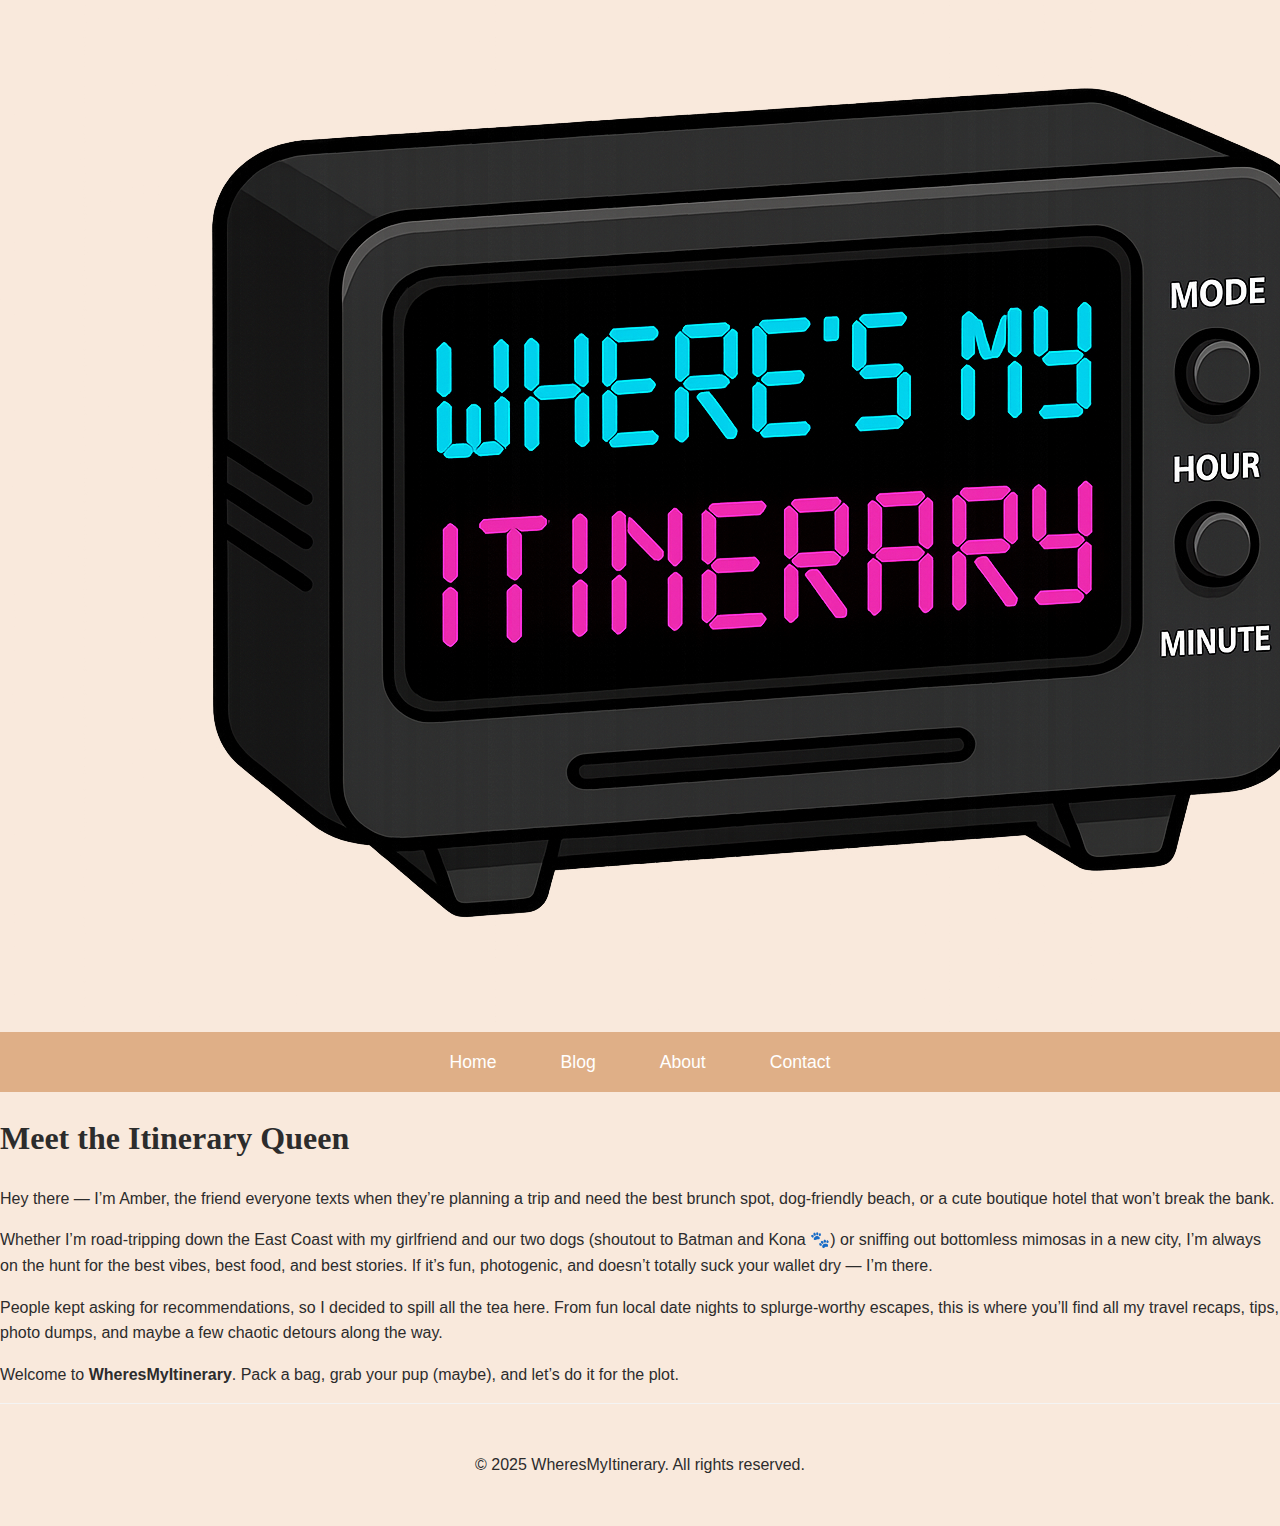
<file: about.html>
<!DOCTYPE html>
<html lang="en">
<head>
  <meta charset="UTF-8" />
  <meta name="viewport" content="width=device-width, initial-scale=1.0" />
  <title>About - WheresMyItinerary</title>
  <link rel="stylesheet" href="style.css" />
</head>
<body>
  <header>
    <nav>
      <div class="logo">
  <a href="index.html">
    <img src="images/logo.png" alt="WheresMyItinerary logo" class="logo-img" />
  </a>
</div>
      <ul class="nav-links">
        <li><a href="index.html">Home</a></li>
        <li><a href="blog.html">Blog</a></li>
        <li><a href="about.html">About</a></li>
        <li><a href="contact.html">Contact</a></li>
      </ul>
    </nav>
  </header>

  <main class="hero">
  <h1>Meet the Itinerary Queen</h1>
  <p>Hey there — I’m Amber, the friend everyone texts when they’re planning a trip and need the best brunch spot, dog-friendly beach, or a cute boutique hotel that won’t break the bank.</p>

  <p>Whether I’m road-tripping down the East Coast with my girlfriend and our two dogs (shoutout to Batman and Kona 🐾) or sniffing out bottomless mimosas in a new city, I’m always on the hunt for the best vibes, best food, and best stories. If it’s fun, photogenic, and doesn’t totally suck your wallet dry — I’m there.</p>

  <p>People kept asking for recommendations, so I decided to spill all the tea here. From fun local date nights to splurge-worthy escapes, this is where you’ll find all my travel recaps, tips, photo dumps, and maybe a few chaotic detours along the way.</p>

  <p>Welcome to <strong>WheresMyItinerary</strong>. Pack a bag, grab your pup (maybe), and let’s do it for the plot.</p>
</main>

  <footer>
    <p>&copy; 2025 WheresMyItinerary. All rights reserved.</p>
  </footer>
</body>
</html>
</file>
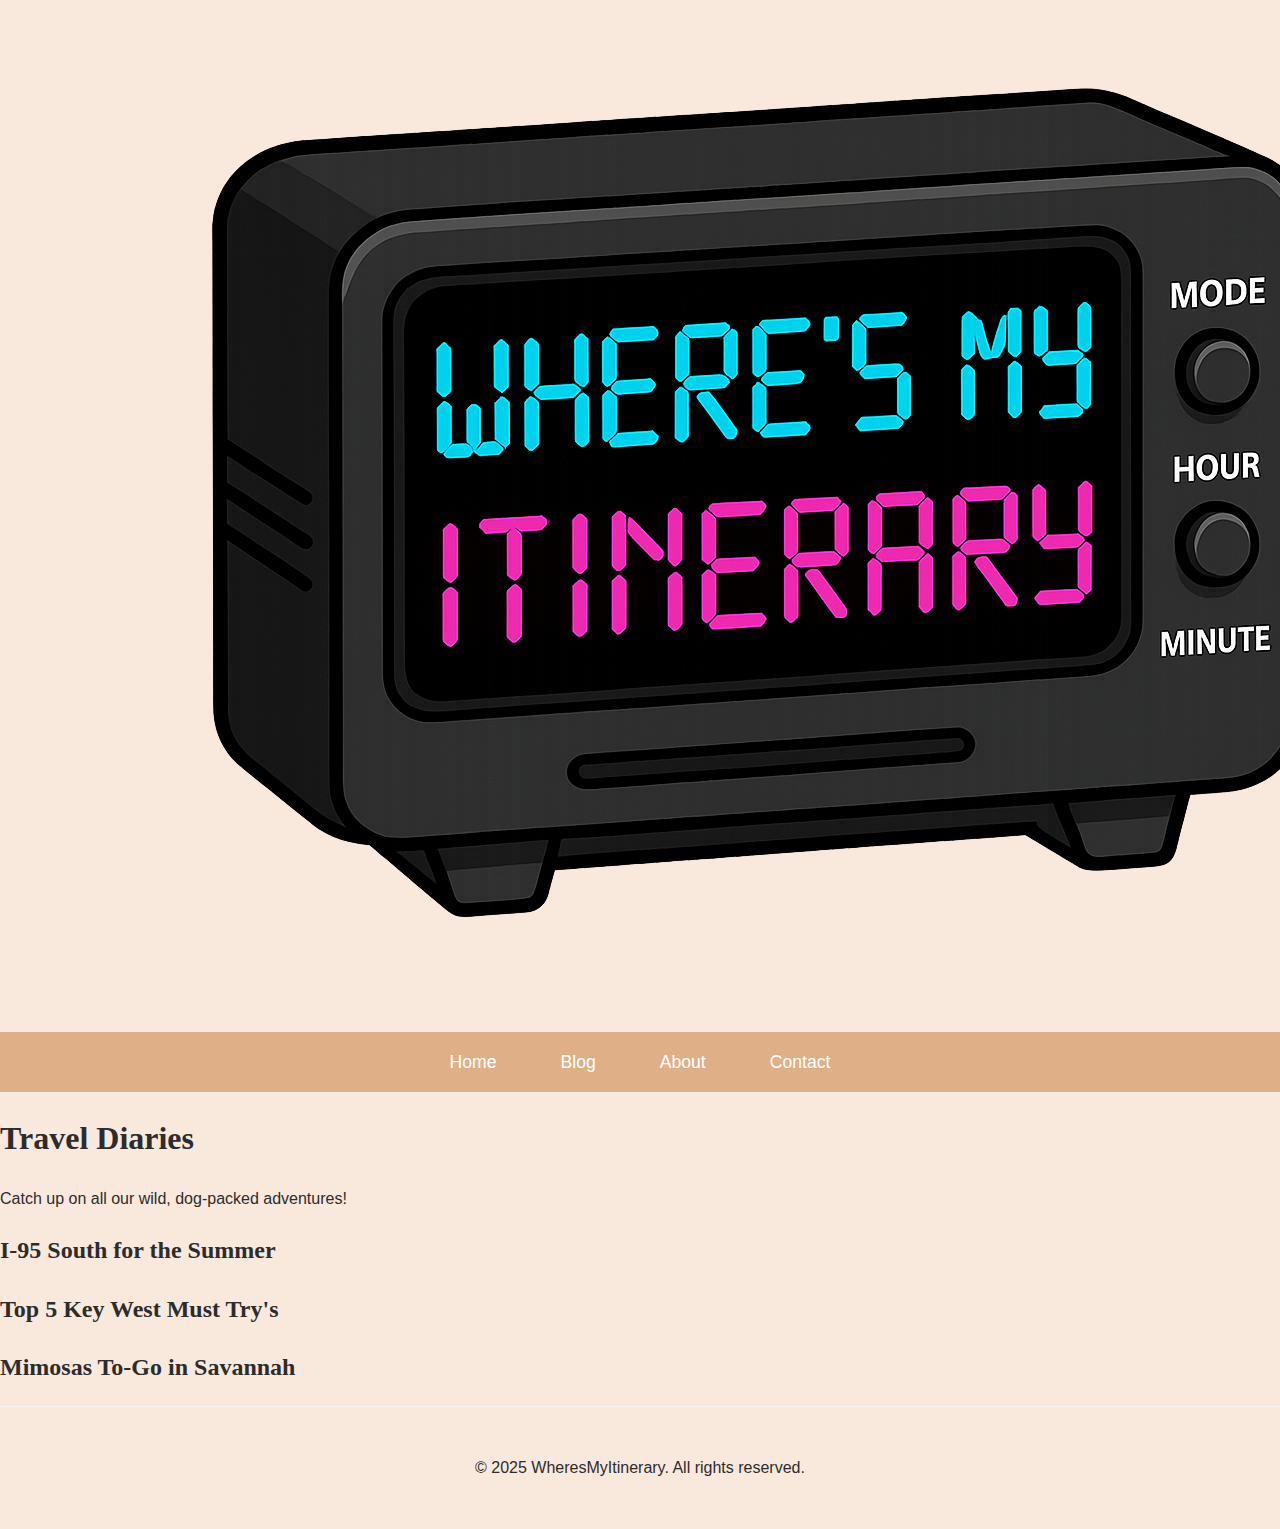
<file: blog.html>
<!DOCTYPE html>
<html lang="en">
<head>
  <meta charset="UTF-8" />
  <meta name="viewport" content="width=device-width, initial-scale=1.0" />
  <title>Blog - WheresMyItinerary</title>
  <link rel="stylesheet" href="style.css" />
</head>
<body>
  <header>
    <nav>
      <div class="logo">
  <a href="index.html">
    <img src="images/logo.png" alt="WheresMyItinerary logo" class="logo-img" />
  </a>
</div>
      <ul class="nav-links">
        <li><a href="index.html">Home</a></li>
        <li><a href="blog.html">Blog</a></li>
        <li><a href="about.html">About</a></li>
        <li><a href="contact.html">Contact</a></li>
      </ul>
    </nav>
  </header>

  <main class="hero">
    <h1>Travel Diaries</h1>
    <p>Catch up on all our wild, dog-packed adventures!</p>
  </main>

  <section class="grid-gallery">
    <article><a href="post.html"><h2>I-95 South for the Summer</h2></a></article>
    <article><a href="post.html"><h2>Top 5 Key West Must Try's</h2></a></article>
    <article><a href="post.html"><h2>Mimosas To-Go in Savannah</h2></a></article>
  </section>

  <footer>
    <p>&copy; 2025 WheresMyItinerary. All rights reserved.</p>
  </footer>
</body>
</html>
</file>
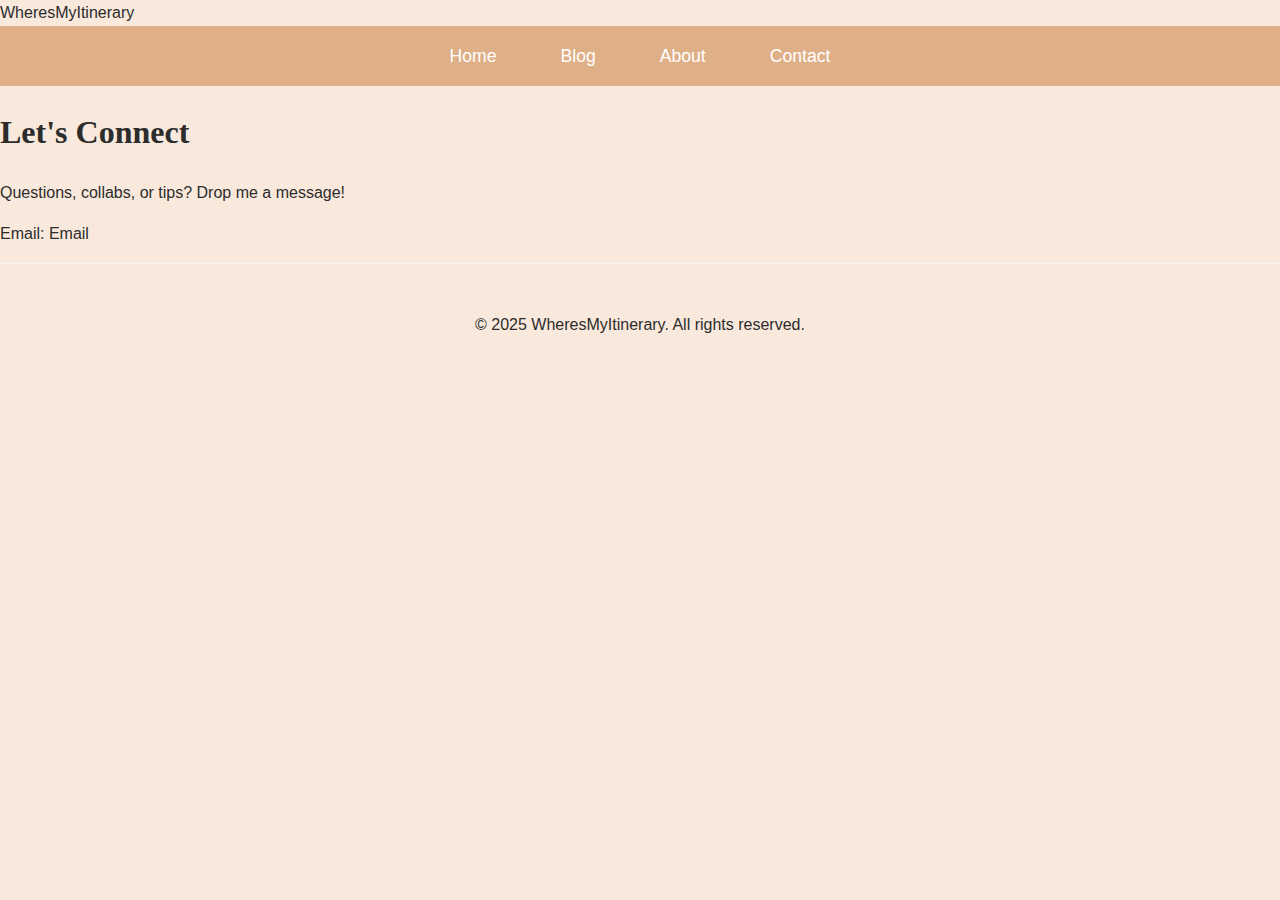
<file: contact.html>
<!DOCTYPE html>
<html lang="en">
<head>
  <meta charset="UTF-8" />
  <meta name="viewport" content="width=device-width, initial-scale=1.0" />
  <title>Contact - WheresMyItinerary</title>
  <link rel="stylesheet" href="style.css" />
</head>
<body>
  <header>
    <nav>
      <div class="logo">WheresMyItinerary</div>
      <ul class="nav-links">
        <li><a href="index.html">Home</a></li>
        <li><a href="blog.html">Blog</a></li>
        <li><a href="about.html">About</a></li>
        <li><a href="contact.html">Contact</a></li>
      </ul>
    </nav>
  </header>

  <main class="hero">
    <h1>Let's Connect</h1>
    <p>Questions, collabs, or tips? Drop me a message!</p>
    <p>Email: <a href="mailto:amberjch@gmail.com">Email</a></p>
  </main>

  <footer>
    <p>&copy; 2025 WheresMyItinerary. All rights reserved.</p>
  </footer>
</body>
</html>
</file>
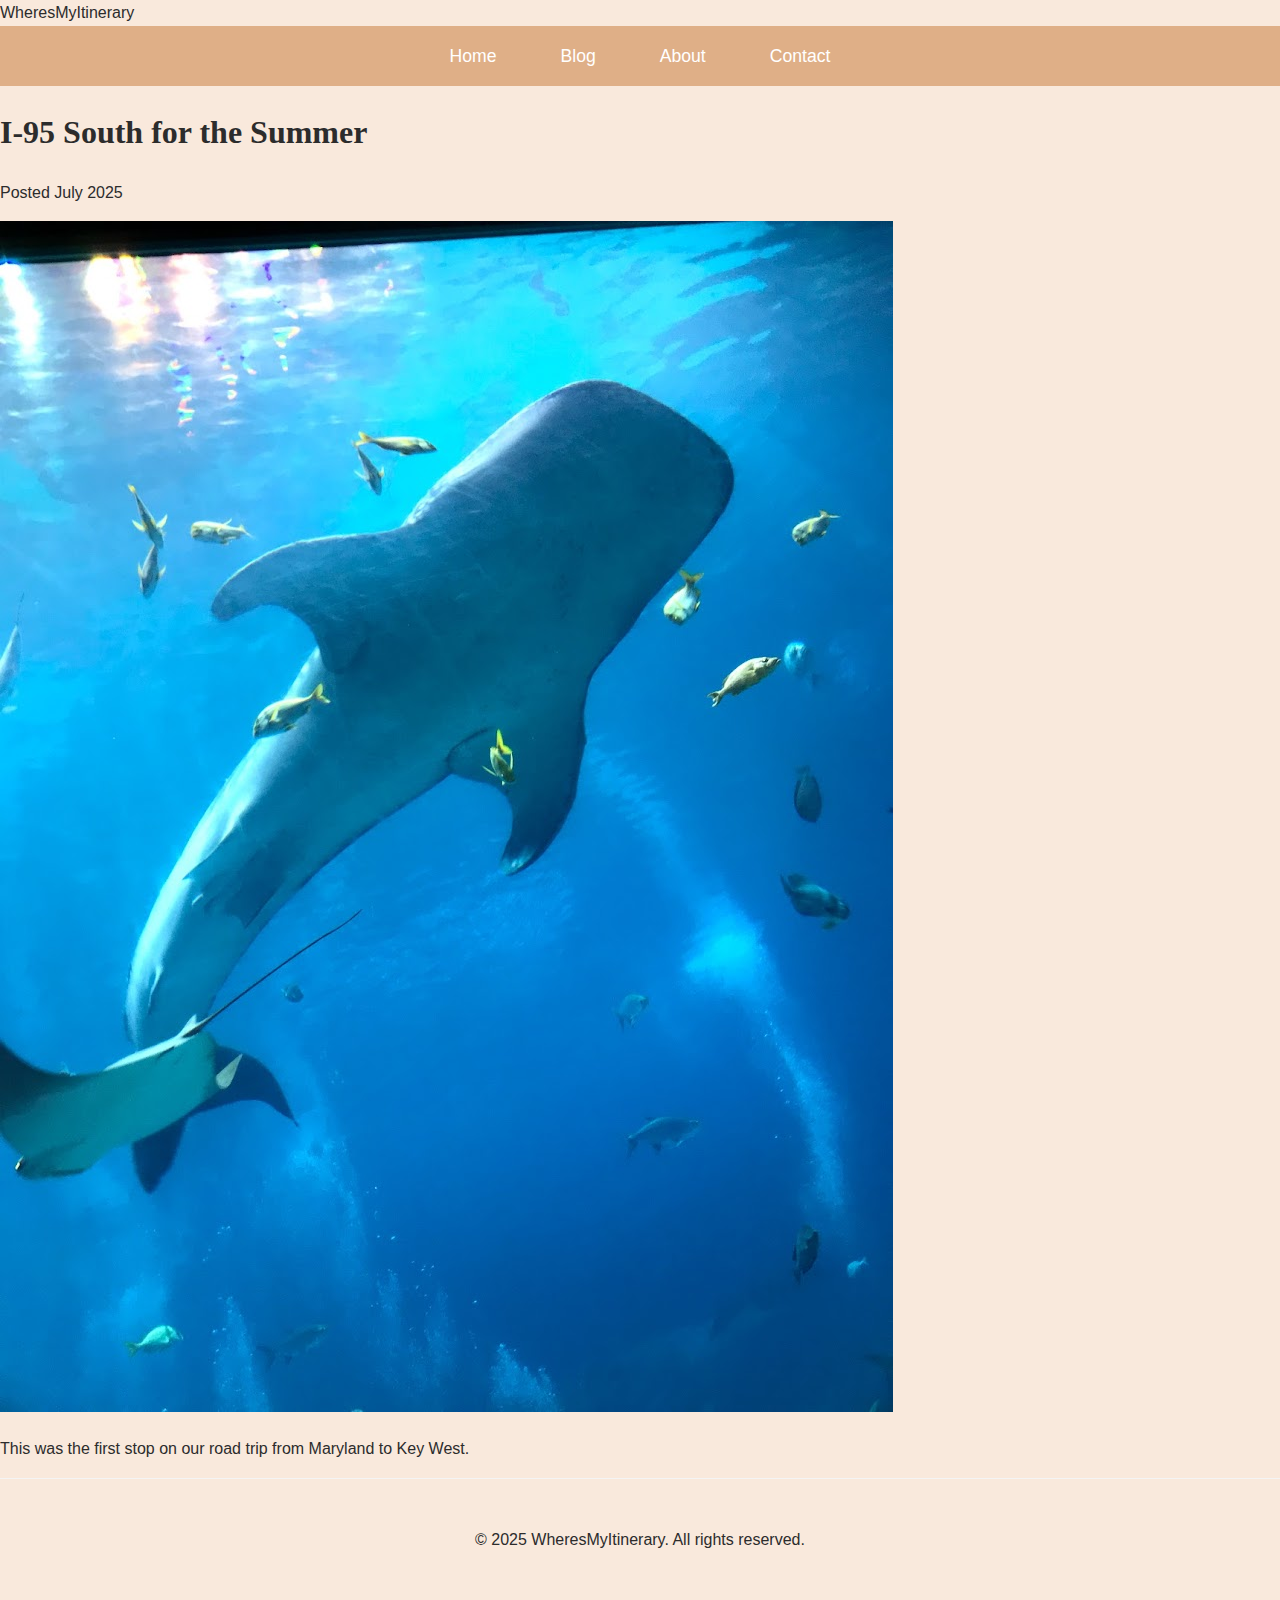
<file: post.html>
<!DOCTYPE html>
<html lang="en">
<head>
  <meta charset="UTF-8" />
  <meta name="viewport" content="width=device-width, initial-scale=1.0" />
  <title>I-95 South for the Summer</title>
  <link rel="stylesheet" href="style.css" />
</head>
<body>
  <header>
    <nav>
      <div class="logo">WheresMyItinerary</div>
      <ul class="nav-links">
        <li><a href="index.html">Home</a></li>
        <li><a href="blog.html">Blog</a></li>
        <li><a href="about.html">About</a></li>
        <li><a href="contact.html">Contact</a></li>
      </ul>
    </nav>
  </header>

  <main class="hero">
    <h1>I-95 South for the Summer</h1>
    <p>Posted July 2025</p>
  </main>

  <section class="grid-gallery">
    <img src="images/ATL WHALESHARK.jpg" alt="Whale shark at the aquarium" />
    <p>This was the first stop on our road trip from Maryland to Key West. </p>
  </section>

  <footer>
    <p>&copy; 2025 WheresMyItinerary. All rights reserved.</p>
  </footer>
</body>
</html>
</file>
<file: style.css>
/* ============================ 
   GLOBAL STYLES & THEME COLORS
   ============================ */

:root {
  --primary-sand: #F9E9DC;
  --accent-clay: #DFAF87;
  --sky-teal: #62D6E3;
  --punchy-pink: #E456AC;
  --charcoal: #2C2C2C;
  --white: #FFFFFF;
  --light-grey: #F4F4F4;
  --highlight-yellow: #FFD700;
  --dark-grey: #333;
}

/* ============================ 
   BODY & GENERAL STYLES
   ============================ */

body {
  font-family: 'Poppins', sans-serif;
  background-color: var(--primary-sand);
  color: var(--charcoal);
  margin: 0;
  padding: 0;
  line-height: 1.6;
}

h1, h2, h3, h4, h5, h6 {
  font-family: 'Playfair Display', serif;
  color: var(--charcoal);
}

a {
  text-decoration: none;
  color: inherit;
}

a:hover {
  color: var(--sky-teal);
}

/* ============================ 
   HERO SECTION
   ============================ */
.featured-over-hero {
  margin-top: 4rem; /* Adjust the space between hero and post */
  width: 100%; /* Make sure the post takes up the entire width */
  max-width: 100%; /* Ensure no max-width constraints */
  margin-left: 0;
  margin-right: 0;
  background-color: #fff;
  border-radius: 8px;
  box-shadow: 0px 4px 10px rgba(0, 0, 0, 0.1);
  padding: 3rem; /* Added padding inside the post for better spacing */
  overflow: hidden;
  z-index: 2; /* Keep it above other sections */
  box-sizing: border-box; /* Ensure padding is included in the width calculation */
}
.hero-header {
  position: relative;
  height: 50vh; /* Adjust this value to make the hero image shorter */
  background-color: var(--primary-sand);
  text-align: center;
  color: var(--charcoal);
  background: url('images/PIER 60.JPG') no-repeat center center/cover;
  background-size: cover;
  background-position: center;
  padding-bottom: 2rem; /* Reduced padding to ensure better space management */
  z-index: 1; /* Ensure hero stays on top */
  overflow: hidden; /* Ensure no content overflows out of bounds */
}
.hero-logo {
  position: absolute;
  top: 20px; /* Adjust position from top */
  left: 20px; /* Adjust position from left */
  z-index: 15;
  width: 100px; /* Constrain the size */
  max-width: 100px; /* Ensure the logo doesn’t exceed 100px */
  height: auto; /* Maintain the aspect ratio */
}

.hero-logo img {
  width: 100%; /* Make sure the logo fills the container */
  height: auto; /* Keep aspect ratio intact */
}

/* ============================ 
   FEATURED RECTANGLE POST
   ============================ */

.featured-over-hero {
  margin-top: 5rem; /* Increased space between hero and post */
  width: 90%; /* Makes the blog post almost across the whole screen */
  margin-left: auto;
  margin-right: auto;
  background-color: #fff;
  border-radius: 8px;
  box-shadow: 0px 4px 10px rgba(0, 0, 0, 0.1);
  padding: 3rem; /* Added padding inside the post for better readability */
  overflow: hidden;
  z-index: 2; /* Ensures this section stays above other sections */
}

/* ============================ 
   VIBE SECTION GALLERY
============================ */
.vibe-grid-container {
  display: flex;
  justify-content: center;
  align-items: center;
  overflow: hidden;
  background: rgba(255, 255, 255, 0.7); /* Frosted effect */
  backdrop-filter: blur(10px); /* Applies blur effect to the background */
  padding: 4rem 1rem; /* Added padding for better spacing */
  border-radius: 12px;
  margin-top: 5rem; /* Ensure space between the featured post and Vibe section */
  z-index: 3; /* Ensure it stays on top */
}

.vibe-grid {
  display: flex;
  gap: 20px;
  overflow-x: auto; /* Enables horizontal scrolling */
  padding: 1rem 0;
  -webkit-overflow-scrolling: touch; /* Smooth scrolling on mobile */
  z-index: 3;
  justify-content: center; /* Centers the images within the container */
  flex-wrap: wrap; /* Ensures it wraps if needed on smaller screens */
}

.vibe-grid img {
  width: 100%;
  max-width: 250px;
  height: auto;
  transition: transform 0.3s ease, box-shadow 0.3s ease;
  border-radius: 8px; /* Rounded edges for the images */
}

.vibe-grid img:hover {
  transform: scale(1.05);
  box-shadow: 0 8px 20px rgba(0, 0, 0, 0.1); /* Hover shadow effect */
}

/* Mobile view adjustments */
@media (max-width: 768px) {
  .vibe-grid {
    display: flex;
    gap: 15px;
    padding: 10px 0;
  }

  .vibe-grid img {
    flex-shrink: 0;
    width: 200px;
    height: auto;
  }
}
/* ============================ 
   NAVIGATION
   ============================ */

nav ul {
  list-style: none;
  display: flex;
  justify-content: center;
  background-color: var(--accent-clay);
  padding: 1rem;
  margin: 0;
  font-weight: 500;
}

nav ul li {
  margin: 0 2rem;
}

nav ul li a {
  text-decoration: none;
  font-size: 1.1rem;
  color: var(--white);
  transition: color 0.3s ease;
}

nav ul li a:hover {
  color: var(--sky-teal);
}

/* ============================ 
   IPHONE + RESOURCES
   ============================ */

.frosted {
  background: rgba(255, 255, 255, 0.7);
  backdrop-filter: blur(10px);
  border-radius: 12px;
  padding: 2rem;
  margin-bottom: 3rem;
}

.iphone-wrapper {
  display: flex;
  gap: 2rem;
  justify-content: center;
  align-items: center;
  padding: 3rem 1rem;
}

.iphone-display img {
  max-width: 350px;
  width: 100%;
  border-radius: 20px;
}

.iphone-menu {
  flex: 1;
  max-width: 350px;
}

.iphone-menu h2 {
  font-family: 'Playfair Display', serif;
  font-size: 1.6rem;
  color: var(--charcoal);
  margin-bottom: 1rem;
}

.iphone-menu ul {
  list-style: none;
  padding: 0;
  margin: 0;
}

.iphone-menu li {
  margin-bottom: 1rem;
}

.iphone-menu a {
  text-decoration: none;
  color: var(--charcoal);
  font-weight: 500;
}

.iphone-menu a:hover {
  color: var(--sky-teal);
}

/* ============================ 
   EMAIL SIGNUP
   ============================ */

.email-signup {
  background-color: var(--accent-clay);
  color: var(--white);
  padding: 2rem;
  display: flex;
  flex-direction: column;
  align-items: center;
  justify-content: center;
  margin-top: 4rem;
}

.cta-text {
  text-align: center;
  margin-bottom: 2rem;
}

.signup-form input {
  padding: 1rem;
  margin: 0.5rem;
  border-radius: 6px;
  border: none;
  width: 300px;
}

.signup-form button {
  padding: 1rem 2rem;
  border-radius: 6px;
  border: none;
  background-color: var(--sky-teal);
  color: var(--white);
  cursor: pointer;
}
/* Targeting the button inside a form or container */
.form-container button {
  float: right;
}
.signup-form button:hover {
  background-color: var(--punchy-pink);
}

/* ============================ 
   BLOG GRID
   ============================ */

.blog-preview {
  text-align: center;
  padding: 3rem 2rem;
}

.blog-grid {
  display: grid;
  grid-template-columns: repeat(auto-fit, minmax(250px, 1fr));
  gap: 2rem;
}

.blog-grid article {
  background: var(--white);
  border-radius: 10px;
  box-shadow: 0 8px 20px rgba(0, 0, 0, 0.1);
  overflow: hidden;
}

.blog-grid article img {
  width: 100%;
  height: 200px;
  object-fit: cover;
}

.blog-grid article h3 {
  font-size: 1.2rem;
  color: var(--charcoal);
  margin: 1rem 0;
}

.load-more {
  background-color: var(--punchy-pink);
  color: var(--white);
  border-radius: 6px;
  padding: 1rem 2rem;
  margin-top: 2rem;
  cursor: pointer;
  transition: background-color 0.3s ease;
}

.load-more:hover {
  background-color: var(--sky-teal);
}
/* ============================ 
   REFER LINK SECTION
   ============================ */

.refer-link-section {
  padding: 3rem 1rem;
  background-color: var(--light-grey);
  display: flex;
  justify-content: center;
  align-items: center;
  flex-direction: column;
}

.refer-box {
  background-color: var(--white);
  box-shadow: 0 10px 30px rgba(0, 0, 0, 0.1);
  border-radius: 10px;
  padding: 2rem;
  text-align: center;
  max-width: 500px;
  width: 100%;
}

.refer-box h3 {
  font-family: 'Playfair Display', serif;
  font-size: 2rem;
  color: var(--charcoal);
  margin-bottom: 1rem;
}

.refer-box p {
  font-size: 1.2rem;
  color: var(--charcoal);
  margin-bottom: 2rem;
}

.refer-image {
  width: 100%;
  max-width: 250px;
  height: auto;
  margin-bottom: 1rem;
  border-radius: 6px;
  object-fit: cover;
}

.refer-button {
  display: inline-block;
  background-color: var(--sky-teal);
  color: var(--white);
  padding: 1rem 2rem;
  text-decoration: none;
  border-radius: 6px;
  font-size: 1.2rem;
  font-weight: bold;
  transition: background-color 0.3s ease;
}

.refer-button:hover {
  background-color: var(--punchy-pink);
  color: var(--charcoal);
}


/* ============================ 
   YOUTUBE VIDEO FEATURE
   ============================ */

.youtube-channel {
  padding: 4rem 2rem;
  background-color: var(--white);
  border-radius: 20px;
  margin: 3rem auto;
  max-width: 1200px;
  box-shadow: 0 12px 30px rgba(0, 0, 0, 0.05);
  text-align: center;
}

.youtube-wrapper iframe {
  width: 100%;
  max-width: 700px;
  height: 400px;
  border-radius: 12px;
  box-shadow: 0 8px 20px rgba(0,0,0,0.1);
}

/* ============================ 
   FOOTER SECTION
   ============================ */

footer {
  background-color: var(--primary-sand);
  padding: 2rem 1rem;
  display: flex;
  justify-content: center;
  align-items: center;
  border-top: 1px solid var(--light-grey);
}

.footer-container {
  display: flex;
  justify-content: space-between;
  align-items: flex-start;
  max-width: 1200px;
  width: 100%;
  gap: 2rem;
}

.footer-logo img {
  height: 50px;
  width: auto;
}

.footer-columns {
  display: flex;
  flex: 1;
  justify-content: space-around;
  gap: 2rem;
}

.footer-columns div h4 {
  margin-bottom: 0.5rem;
  color: var(--charcoal);
  font-size: 1rem;
}

.footer-columns ul {
  list-style: none;
  padding: 0;
  margin: 0;
}

.footer-columns li {
  margin-bottom: 0.3rem;
}

.footer-columns a {
  text-decoration: none;
  color: var(--charcoal);
  transition: color 0.3s ease;
}

.footer-columns a:hover {
  color: var(--sky-teal);
}

/* ============================ 
   RESPONSIVE DESIGN
   ============================ */

@media (max-width: 768px) {
  .hero-header h1 {
    font-size: 2.5rem;
  }

  .hero-header p {
    font-size: 1.2rem;
  }

  nav ul {
    flex-direction: column;
    padding: 2rem;
  }

  .video-wrapper iframe {
    height: 300px;
  }
}
/* ============================ 
   FEATURED PARTNERSHIPS SECTION
   ============================ */

.brand-partners {
  padding: 4rem 2rem;
  background-color: var(--white);
  text-align: center;
  margin: 4rem auto;
}

.brand-partners h2 {
  font-family: 'Playfair Display', serif;
  font-size: 2.4rem;
  color: var(--charcoal);
  margin-bottom: 2rem;
}

.brand-container {
  display: flex;
  flex-wrap: wrap;
  justify-content: center;
  gap: 2rem;
}

.brand-logo {
  width: 100%;
  max-width: 200px; /* Ensure consistent max size for logos */
  height: auto;
  object-fit: contain; /* Ensures logos maintain their aspect ratio without stretching */
  opacity: 0.8;
  transition: opacity 0.3s ease, transform 0.3s ease;
  display: flex;
  justify-content: center;
  align-items: center;
}

.brand-logo img {
  max-width: 100%;
  height: auto; /* Ensures the logos don’t stretch */
  display: block;
}

.brand-logo:hover {
  opacity: 1;
  transform: scale(1.1); /* Slight zoom on hover */
}

/* ============================ 
   WORK WITH ME SECTION
   ============================ */

.work-with-me {
  padding: 5rem 2rem;
  background-color: var(--white);
  display: flex;
  justify-content: center;
  align-items: center;
}

.work-card {
  display: flex;
  flex-wrap: wrap;
  background: var(--white);
  box-shadow: 0 12px 30px rgba(0, 0, 0, 0.1);
  border-radius: 20px;
  max-width: 1100px;
  width: 100%;
}

.work-image {
  flex: 1;
  min-width: 300px;
}

.work-image img {
  width: 100%;
  height: 100%;
  object-fit: cover;
  border-radius: 20px 0 0 20px;
}

.work-text {
  flex: 1;
  padding: 3rem 2rem;
  display: flex;
  flex-direction: column;
  justify-content: center;
}

.work-text h2 {
  font-family: 'Playfair Display', serif;
  font-size: 2.4rem;
  color: var(--charcoal);
  margin-bottom: 1rem;
}

.work-text p {
  font-size: 1.2rem;
  color: var(--charcoal);
  line-height: 1.6;
  margin-bottom: 1.5rem;
}

.work-btn {
  background-color: var(--sky-teal);
  color: var(--white);
  padding: 1rem 2rem;
  border-radius: 6px;
  text-decoration: none;
  font-weight: bold;
  transition: background-color 0.3s ease;
}

.work-btn:hover {
  background-color: var(--punchy-pink);
  color: var(--charcoal);
}
</file>
